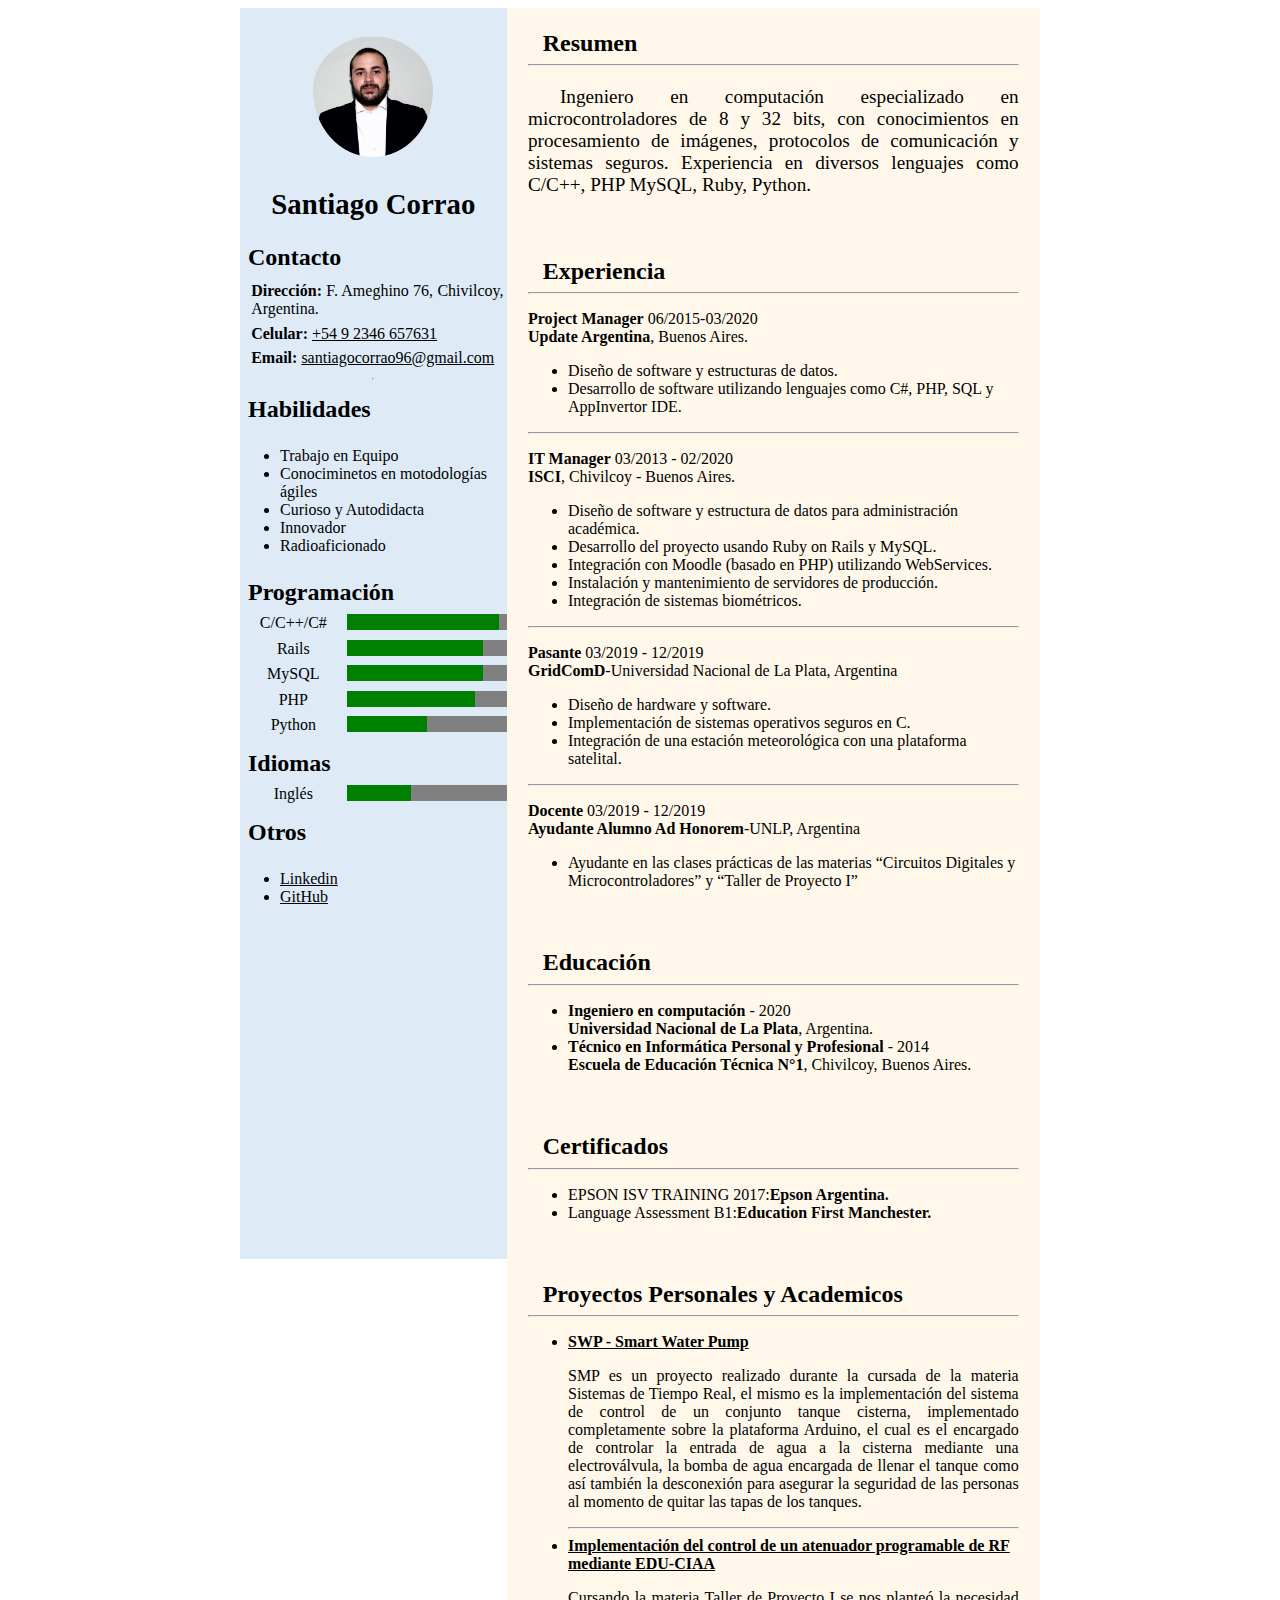
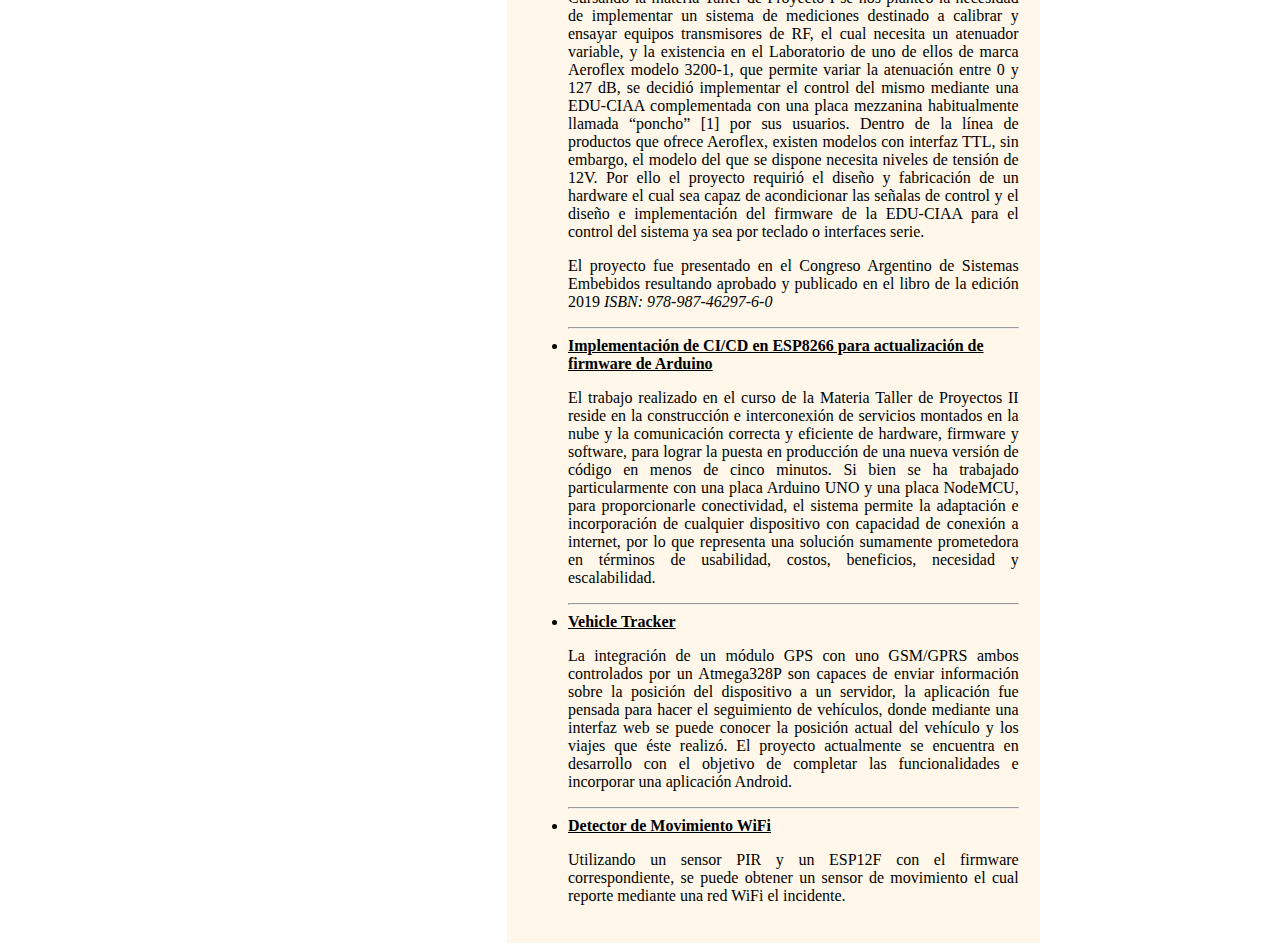
<file: index.html>
<!DOCTYPE html>
<html lang="en">
<head>
    <meta charset="UTF-8">
    <meta name="viewport" content="width=device-width, initial-scale=1.0">
    <title>Santiago Corrao</title>
    <link rel="stylesheet" href="style.css">
</head>
<body>
    <div class="container">
        <div class="aside">
            <img class="photo" src="fotocv.jpg" alt="Profile Photo">
        </div>
        <div class="abstract">
            <span class="title">Resumen</span>
            <hr>
            <p class="body">Ingeniero en computación especializado en microcontroladores
                de 8 y 32 bits, con conocimientos en procesamiento de imágenes,
                protocolos de comunicación y sistemas seguros. Experiencia en
                diversos lenguajes como C/C++, PHP MySQL, Ruby, Python.</p>
        </div>
        <div class="aside">
            <span class="name">Santiago Corrao</span>
        </div>
        <div class="aside">
            <span class="title">Contacto</span>
            <p class="text">
                <span class="subtitle">Dirección:</span>
                <span class="text">F. Ameghino 76,</span>
                <span class="text">Chivilcoy, Argentina.</span>
            </p>
            <p class="text">
            <span class="subtitle"> Celular:</span>
            <a class="text" href="https://wa.me/5492346657631" target="_blank"> +54 9 2346 657631</a>
            </p>
            <p class="text">
            <span class="subtitle"> Email:</span>
            <a class="text" href="mailto:santiagocorrao96@gmail.com"> santiagocorrao96@gmail.com</a>
        </p>
        <hr>
        </div>
        <div class="abstract">
            <span class="title">Experiencia</span><br>
            <hr>
            <p>
                <span class="body"> <span class="subtitle">Project Manager</span> 06/2015-03/2020</span><br>
                <span class="body"> <span class="subtitle">Update Argentina</span>, Buenos Aires.</span>
                <ul>
                    <li>Diseño de software y estructuras de datos.</li>
                    <li>Desarrollo de software utilizando lenguajes como C#,
                        PHP, SQL y AppInvertor IDE.</li>
                </ul>
            </p>
            <hr>
            <p>
                <span class="body"> <span class="subtitle">IT Manager</span> 03/2013 - 02/2020</span><br>
                <span class="body"> <span class="subtitle">ISCI</span>, Chivilcoy - Buenos Aires.</span>
                <ul>
                    <li>Diseño de software y estructura de datos para
                        administración académica.</li>
                    <li>Desarrollo del proyecto usando Ruby on Rails y MySQL.</li>
                    <li>Integración con Moodle (basado en PHP) utilizando
                        WebServices.</li>
                    <li>Instalación y mantenimiento de servidores de
                        producción.</li>
                    <li>Integración de sistemas biométricos.</li>
                </ul>
            </p>
            <hr>
            <p>
                <span class="body"> <span class="subtitle">Pasante</span> 03/2019 - 12/2019</span><br>
                <span class="body"> <span class="subtitle">GridComD</span>-Universidad Nacional de La Plata, Argentina</span>
                <ul>
                    <li>Diseño de hardware y software.</li>
                    <li>Implementación de sistemas operativos seguros en C.</li>
                    <li>Integración de una estación meteorológica con una
                        plataforma satelital.</li>
                </ul>
            </p>
            <hr>
            <p>
                <span class="body"> <span class="subtitle">Docente</span> 03/2019 - 12/2019</span><br>
                <span class="body"> <span class="subtitle">Ayudante Alumno Ad Honorem</span>-UNLP, Argentina</span>
                <ul>
                    <li>Ayudante en las clases prácticas de las materias
                        “Circuitos Digitales y Microcontroladores” y “Taller de
                        Proyecto I”</li>
                </ul>
            </p>
        </div>
        <div class="abstract">
            <span class="title">Educación</span>
            <hr>
            <ul>
                <li>
                    <span class="subtitle">Ingeniero en computación</span> - 2020 <br>
                    <span class="subtitle">Universidad Nacional de La Plata</span>, Argentina.
                </li>
                <li>
                    <span class="subtitle">Técnico en Informática Personal y Profesional</span> - 2014 <br>
                    <span class="subtitle">Escuela de Educación Técnica N°1</span>, Chivilcoy, Buenos
                    Aires.
                </li>
            </ul>
        </div>
        <div class="abstract">
            <span class="title">Certificados</span>
            <hr>
            <ul>
                <li>EPSON ISV TRAINING 2017:<span class="subtitle">Epson Argentina.</span></li>
                <li> Language Assessment B1:<span class="subtitle">Education First Manchester.</span></li>
            </ul>
        </div>
        <div class="abstract">
            <span class="title">Proyectos Personales y Academicos</span>
            <hr>
            <ul>
                <li><a href="media/media.html#swp"><span class="subtitle">SWP - Smart Water Pump</span></a>
                    <p>
                        SMP es un proyecto realizado durante la cursada de la materia Sistemas de Tiempo Real, el mismo es la implementación del sistema de control de un conjunto tanque cisterna, implementado completamente sobre la plataforma Arduino, el cual es el encargado de controlar la entrada de agua a la cisterna mediante una electroválvula, la bomba de agua encargada de llenar el tanque como así también la desconexión para asegurar la seguridad de las personas al momento de quitar las tapas de los tanques.
                    </p>
                </li>
                <hr>
                <li><a href="media/media.html#tdpi"><span class="subtitle">Implementación del control de un atenuador programable de RF mediante EDU-CIAA</span></a>
                    <p>
                        Cursando la materia Taller de Proyecto I se nos planteó la necesidad de implementar un sistema de mediciones destinado a calibrar y ensayar equipos transmisores de RF, el cual necesita un atenuador variable, y la existencia en el Laboratorio de uno de ellos de marca Aeroflex modelo 3200-1, que permite variar la atenuación entre 0 y 127 dB, se decidió implementar el control del mismo mediante una EDU-CIAA complementada con una placa mezzanina habitualmente llamada “poncho” [1] por sus usuarios. Dentro de la línea de productos que ofrece Aeroflex, existen modelos con interfaz TTL, sin embargo, el modelo del que se dispone necesita niveles de tensión de 12V. Por ello el proyecto requirió el diseño y fabricación de un hardware el cual sea capaz de acondicionar las señalas de control y el diseño e implementación del firmware de la EDU-CIAA para el control del sistema ya sea por teclado o interfaces serie.
                    </p>
                    <p>
                        El proyecto fue presentado en el Congreso Argentino de Sistemas Embebidos resultando aprobado y publicado en el libro de la edición 2019 <i>ISBN: 978-987-46297-6-0</i>
                    </p>
                </li>
                <hr>
                <li><a href="media/media.html#tdpii"><span class="subtitle">Implementación de CI/CD en ESP8266 para actualización de firmware de Arduino</span></a>
                    <p>
                        El trabajo realizado en el curso de la Materia Taller de Proyectos II reside en la construcción e interconexión de servicios montados en la nube y la comunicación correcta y eficiente de hardware, firmware y software, para lograr la puesta en producción de una nueva versión de código en menos de cinco minutos. Si bien se ha trabajado particularmente con una placa Arduino UNO y una placa NodeMCU, para proporcionarle conectividad, el sistema permite la adaptación e incorporación de cualquier dispositivo con capacidad de conexión a internet, por lo que representa una solución sumamente prometedora en términos de usabilidad, costos, beneficios, necesidad y escalabilidad.
                    </p>
                </li>
                <hr>
                <li><a href="media/media.html#tracker"><span class="subtitle">Vehicle Tracker</span></a>
                    <p>
                        La integración de un módulo GPS con uno GSM/GPRS ambos controlados por un Atmega328P son capaces de enviar información sobre la posición del dispositivo a un servidor, la aplicación fue pensada para hacer el seguimiento de vehículos, donde mediante una interfaz web se puede conocer la posición actual del vehículo y los viajes que éste realizó. El proyecto actualmente se encuentra en desarrollo con el objetivo de completar las funcionalidades e incorporar una aplicación Android.
                    </p>
                </li>
                <hr>
                <li><a href="media/media.html#motion"><span class="subtitle">Detector de Movimiento WiFi</span></a>
                    <p>
                        Utilizando un sensor PIR y un ESP12F con el firmware correspondiente, se puede obtener un sensor de movimiento el cual reporte mediante una red WiFi el incidente.
                    </p>
                </li>
            </ul>
        </div>
        <div class="aside asideFooter">
            <span class="title">Habilidades</span>
            <ul>
                <li>Trabajo en Equipo</li>
                <li>Conociminetos en motodologías ágiles</li>
                <li>Curioso y Autodidacta</li>
                <li>Innovador</li>
                <li>Radioaficionado</li>
            </ul>
            <span class="title">Programación</span>
            <div class="progress">
                <span >C/C++/C#</span>
                <progress class="bar" value="95" max="100"></progress>
            </div>
            <div class="progress">
                <span >Rails</span>
                <progress class="bar" value="85" max="100"></progress>
            </div>
            <div class="progress">
                <span >MySQL</span>
                <progress class="bar" value="85" max="100"></progress>
            </div>
            <div class="progress">
                <span >PHP</span>
                <progress class="bar" value="80" max="100"></progress>
            </div>
            <div class="progress">
                <span >Python</span>
                <progress class="bar" value="50" max="100"></progress>
            </div>

            <span class="title">Idiomas</span>
            <div class="progress">
                <span >Inglés</span>
                <progress class="bar" value="40" max="100"></progress>
            </div>
            <span class="title">Otros</span>
            <ul>
                <li><a href="https://www.linkedin.com/in/santiago-vicente-corrao-973b07129/" target="_blank">Linkedin</a></li>
                <li><a href="https://www.github.com/scorrao" target="_blank">GitHub</a></li>
            </ul>

        </div>

    </div>
    
</body>
</html>
</file>
<file: style.css>
@media(min-width: 580px)
{
    .container{
        display: grid;
        grid-template-columns: repeat(6, 1fr);
        max-width: 800px;
        margin: auto;
    }
    .aside{
        background-color:#deebf7;
        display: flex;
        flex-direction: column;
        justify-content: center;
        grid-column: 1/3;
    }
    .asideFooter{
        grid-row: 4/9;
        justify-content: flex-start;
    }
}
@media(max-width: 580px)
{
    .container{
        display: flex;
        flex-wrap: wrap;
        flex-direction: column;
        margin: auto;
    }
    .aside{
        background-color:#deebf7;
        display: flex;
        flex-wrap: wrap;
        flex-direction: column;
        justify-content:center;
        order: -1;
    }
    .asideFooter
    {
        padding-top: 5%;
        flex-wrap: nowrap;
        order: 2;
    } 
}

.abstract{
    background-color: #fff8ea;
    grid-column: 3/-1;
    grid-row: span 2;
    padding: 4%;
}
.title
{
    font-size: 1.5rem;
    font-weight: bold;
    padding: 3%;
}

.subtitle
{
    font-size: 1 rem;
    font-weight: bold;
}


.abstract > .body
{
    text-indent: 2rem;
    font-size: 1.2rem;
    text-align: justify;
}

.name {
    font-size: 1.8rem;
    font-weight: bold;
    text-align: center;
}

.photo{
    padding-top: 5%;
    width: 45%;
    border-radius: 50%;
    margin: auto;
}

.aside > .text{
    padding-left: 3%;
    margin: 0.2rem;
}

a:link, a:visited, a:active{
    color: inherit;
}
.br {
    display: block;
    font-size: 0px;
}

.bar{
       background-color: #deebf7;
}
div .progress{
    display: grid;
    grid-template-columns: repeat(2,1fr);
    grid-template-rows: 1.5rem 0.1rem;
    text-align: center;
}
p {
    text-align: justify;
}
</file>
